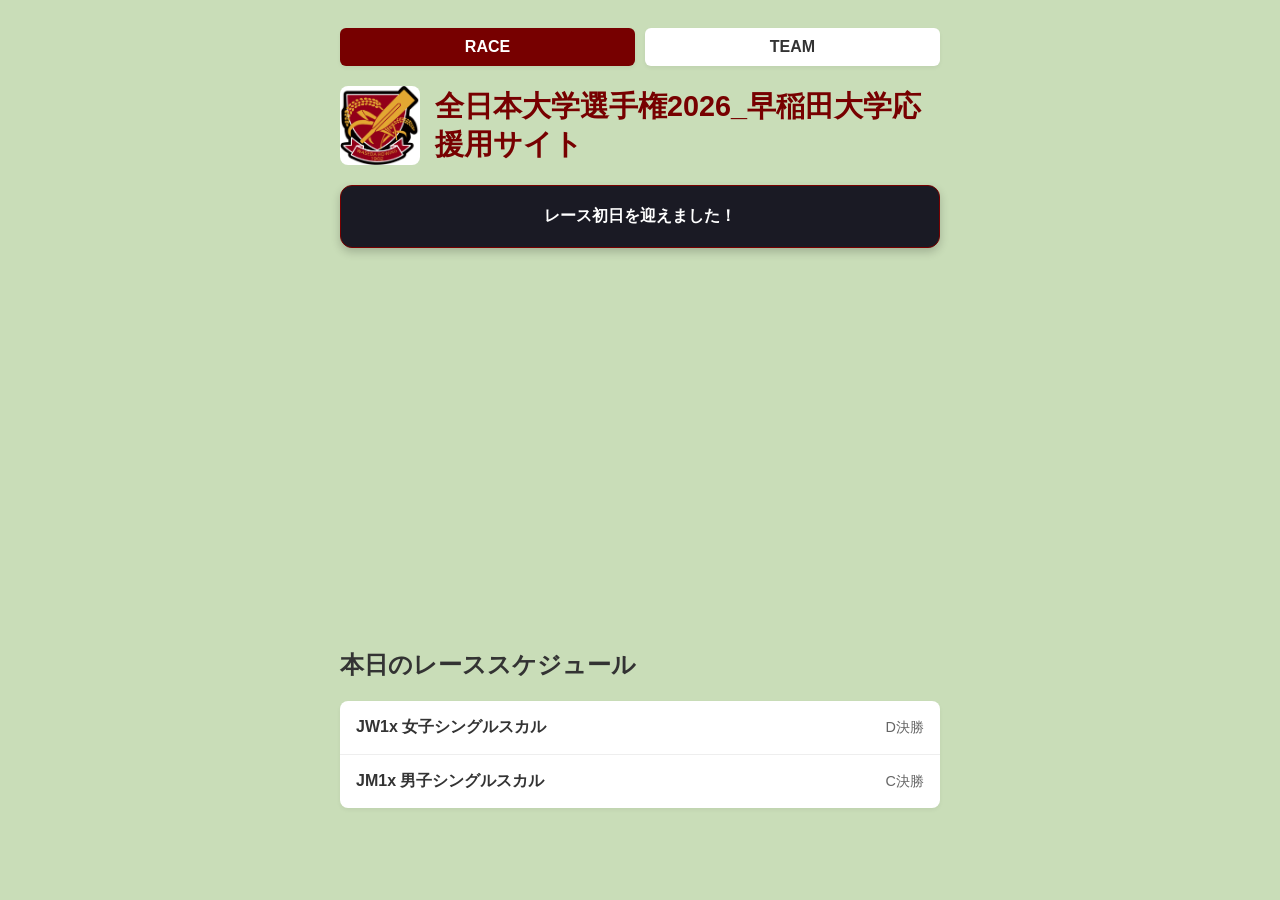
<file: index.html>
<!DOCTYPE html>
<html lang="ja">
<head>
    <meta charset="UTF-8">
    <!-- スマホでの縮小を防ぎ、画面幅にピッタリ合わせる重要な1行 -->
    <meta name="viewport" content="width=device-width, initial-scale=1.0">
    <title>早稲田大学応援用サイト</title>
    <link rel="stylesheet" href="style.css">
</head>
<body>
    <!-- ↓↓↓ 全体を囲む「透明な箱」のスタート ↓↓↓ -->
    <div class="container">
        <!-- ▼ 【追加】ここにタブメニューを追加します ▼ -->
        <nav class="tab-menu">
            <a href="index.html" class="tab-item active">RACE</a>
            <a href="team.html" class="tab-item">TEAM</a>
        </nav>
        <!-- ▲ 追加ここまで ▲ -->

    <!-- ▼ ここから：ロゴとタイトルをまとめる箱 ▼ -->
        <div class="header-container">
            <img src="emblem-logo.png" alt="サイトのロゴ" class="header-image">
            <h1>全日本大学選手権2026_早稲田大学応援用サイト</h1>
        </div>
        <!-- ▲ ここまで ▲ -->
    
  <!-- ▼ ここからカウントダウン部分 ▼ -->
        <div class="countdown-box">
            <div class="countdown-days">
                <span id="days">--</span>
                <span class="days-label">DAYS 日</span>
            </div>
            <div class="countdown-divider"></div>
            <div class="countdown-time-area">
                <div class="countdown-title">レース初日まで</div>
                <div class="countdown-numbers">
                    <div><span id="hours">--</span><span class="time-unit">時間</span></div>
                    <div><span id="minutes">--</span><span class="time-unit">分</span></div>
                    <div><span id="seconds">--</span><span class="time-unit">秒</span></div>
                </div>
            </div>
        </div>
        <!-- ▲ カウントダウンここまで ▲ -->

    <!-- テスト用動画のコード -->
  <iframe width="560" height="315" src="https://www.youtube.com/embed/ya2YQLYeeQk?si=H3ssvLasJvgviMGN" title="YouTube video player" frameborder="0" allow="accelerometer; autoplay; clipboard-write; encrypted-media; gyroscope; picture-in-picture; web-share" referrerpolicy="strict-origin-when-cross-origin" allowfullscreen></iframe>
    
    <h2>本日のレーススケジュール</h2>
 <!-- <ul>に「race-list」という目印（クラス）をつけます -->
    <ul class="race-list">
        <li>
            <span class="race-name">JW1x 女子シングルスカル</span>
            <span class="race-round">D決勝</span>
        </li>
        <li>
            <span class="race-name">JM1x 男子シングルスカル</span>
            <span class="race-round">C決勝</span>
        </li>
    </ul>
    <!-- ↑↑↑ 全体を囲む「透明な箱」の終わり ↑↑↑ -->
    </div>
</body>
<script>
    // ▼ レース初日の日時をここに設定してください（例: 2026年9月1日 09:00:00）
    const raceDate = new Date('2026-08-27T09:00:00');

    function updateCountdown() {
        const now = new Date();
        const diff = raceDate - now;

        if (diff <= 0) {
            document.querySelector('.countdown-box').innerHTML = '<div style="text-align:width:100%; font-weight:bold;">レース初日を迎えました！</div>';
            return;
        }

        const days = Math.floor(diff / (1000 * 60 * 60 * 24));
        const hours = Math.floor((diff % (1000 * 60 * 60 * 24)) / (1000 * 60 * 60));
        const minutes = Math.floor((diff % (1000 * 60 * 60)) / (1000 * 60 * 60 / 60) / 1000 * 60); // 修正: 分の計算
        // 正確な計算式に直します
        const m = Math.floor((diff % (1000 * 60 * 60)) / (1000 * 60));
        const s = Math.floor((diff % (1000 * 60)) / 1000);

        document.getElementById('days').textContent = days;
        document.getElementById('hours').textContent = String(hours).padStart(2, '0');
        document.getElementById('minutes').textContent = String(m).padStart(2, '0');
        document.getElementById('seconds').textContent = String(s).padStart(2, '0');
    }

    setInterval(updateCountdown, 1000);
    updateCountdown();
</script>

</body>
</html>
</html>
</file>
<file: style.css>
/* ページ全体のデザイン（背景と基本の文字色） */
body {
    background-color: #c9ddb8; /* ほんのり薄いグレーの背景 */
    color: #333333; /* 読みやすい濃いグレーの文字 */
    font-family: "Helvetica Neue", Arial, "Hiragino Kaku Gothic ProN", "Hiragino Sans", Meiryo, sans-serif;
}

/* --- 全体のレイアウト調整（スマホとPC対応） --- */
.container {
    max-width: 600px; /* パソコンで見ても広がりすぎないように最大幅を決める */
    margin: 0 auto; /* 左右の余白を自動にして、画面の真ん中に寄せる */
    padding: 20px; /* スマホで見たときに画面の端に文字がくっつかないようにする */
}

/* --- ヘッダー（ロゴとタイトル）の横並び設定 --- */
.header-container {
    display: flex; /* 箱の中身（ロゴとタイトル）を横並びにする魔法の呪文 */
    align-items: center; /* ロゴとタイトルの上下の中心を揃える */
    margin-bottom: 20px; /* ヘッダーの下に余白を作る */
    gap: 15px; /* ロゴとタイトルの間に15pxの隙間を空ける */
}

/* --- トップ画像（ロゴ）のデザイン --- */
.header-image {
    max-width: 80px; /* 横並びにするため、ロゴのサイズを固定 */
    height: auto; 
    border-radius: 8px; /* 好みに合わせて画像の角を少し丸くしています */
    flex-shrink: 0; /* タイトルが長くなってもロゴが潰れないようにする */
}

/* 一番大きな見出し（h1）のデザイン */
h1 {
    color: #770000; /* 深みのあるえんじ色（早稲田カラーのような赤） */
    margin: 0; /* 不要な余白を消す */
    line-height: 1.3; /* 行間を少し開けて、改行された時も読みやすくする */
    
    /* ★ここが画面幅に合わせて文字サイズを自動調整する魔法です */
    /* 最小1.2rem、基本は画面幅の5%＋ロゴ幅を考慮、最大1.8rem で伸び縮みします */
    font-size: clamp(1.2rem, 5vw, 1.8rem); 
}

/* --- YouTube動画をスマホに合わせる魔法 --- */
iframe {
    width: 100%; /* 横幅を画面にぴったり合わせる */
    height: auto; /* 高さを自動調整する */
    aspect-ratio: 16 / 9; /* 縦横の比率をYouTubeの標準サイズに固定する */
    margin-bottom: 20px; /* 動画の下に余白を作る */
}

/* --- レーススケジュールのデザイン --- */

/* リスト全体を「白いカード」にする */
.race-list {
    list-style: none; /* ここで黒い点を消します！ */
    padding: 0;
    margin: 0;
    background-color: #ffffff; /* 背景を真っ白に */
    border-radius: 8px; /* 箱の角を少し丸くする */
    box-shadow: 0 2px 4px rgba(0, 0, 0, 0.05); /* ほんのり影をつける */
}

/* リストの各項目（行）のデザイン */
.race-list li {
    padding: 16px; /* 内側に余白をとる */
    border-bottom: 1px solid #eeeeee; /* 下に薄いグレーの区切り線を引く */
    display: flex; /* 文字を横並びにする魔法の呪文 */
    justify-content: space-between; /* 左右に端寄せして配置する */
    align-items: center; /* 上下の中央に揃える */
}

/* 最後の行だけは、下の区切り線を消す */
.race-list li:last-child {
    border-bottom: none;
}

/* 種目名の文字デザイン */
.race-name {
    font-weight: bold; /* 少し太字にする */
}

/* ラウンド名の文字デザイン */
.race-round {
    color: #666666; /* 少し薄いグレーにする */
    font-size: 0.9em; /* 少し文字を小さくする */
}

/* --- タブメニューのデザイン --- */
.tab-menu {
    display: flex; /* 横並びにする */
    gap: 10px; /* タブ同士の隙間 */
    margin-bottom: 20px; /* タブの下に余白を作る */
}

.tab-item {
    flex: 1; /* 2つのタブが均等の幅に広がるようにする */
    text-align: center; /* 文字を真ん中に寄せる */
    padding: 10px 0; /* 上下の厚み */
    background-color: #ffffff; /* 通常時の背景色（白） */
    color: #333333; /* 文字の色 */
    text-decoration: none; /* 下線を消す */
    font-weight: bold; /* 太字にする */
    border-radius: 6px; /* 角を少し丸くする */
    box-shadow: 0 2px 4px rgba(0, 0, 0, 0.05); /* ほんのり影をつける */
    transition: background-color 0.2s; /* 色が変わるときのエフェクト */
}

/* 今開いているページのタブのデザイン（アクティブ状態） */
.tab-item.active {
    background-color: #770000; /* 早稲田カラーのえんじ色 */
    color: #ffffff; /* 文字を白くする */
}

/* マウスを載せたときのデザイン */
.tab-item:hover {
    opacity: 0.9;
}
/* --- 選手紹介ページのデザイン --- */

/* カード全体を並べる箱 */
.team-grid {
    display: flex;
    flex-direction: column;
    gap: 15px; /* カード同士の隙間 */
}

/* 個別の選手カード（白い箱） */
.member-card {
    background-color: #ffffff;
    border-radius: 8px;
    padding: 16px;
    display: flex;
    align-items: center;
    gap: 15px;
    box-shadow: 0 2px 4px rgba(0, 0, 0, 0.05);
}

/* 選手の写真 */
.member-photo {
    width: 70px;
    height: 70px;
    border-radius: 50%; /* 写真を丸くする */
    object-fit: cover;
    flex-shrink: 0;
    background-color: #ddd; /* 画像がないときの仮の背景色 */
}

/* 選手の詳細情報 */
.member-info {
    display: flex;
    flex-direction: column;
    gap: 4px;
}

.member-name {
    font-weight: bold;
    font-size: 1.1em;
    color: #333333;
}

.member-event {
    font-size: 0.85em;
    color: #770000; /* えんじ色で種目を目立たせる */
    font-weight: bold;
}

.member-comment {
    font-size: 0.9em;
    color: #666666;
    margin: 0;
}
/* --- カウントダウンタイマーのデザイン --- */
.countdown-box {
    background-color: #1a1a24; /* ダークな背景色 */
    color: #ffffff;
    border: 1px solid #770000; /* えんじ色の枠線 */
    border-radius: 12px;
    padding: 20px;
    display: flex;
    align-items: center;
    justify-content: space-around;
    margin-bottom: 20px;
    box-shadow: 0 4px 10px rgba(0, 0, 0, 0.2);
}

.countdown-days {
    display: flex;
    align-items: baseline;
    gap: 8px;
}

#days {
    font-size: 2.8rem;
    font-weight: bold;
    color: #f3e5ab; /* 薄いゴールド・クリーム系の数字色 */
    line-height: 1;
}

.days-label {
    font-size: 0.9rem;
    color: #aaaaaa;
}

.countdown-divider {
    width: 1px;
    height: 40px;
    background-color: #444455;
}

.countdown-time-area {
    display: flex;
    flex-direction: column;
    gap: 5px;
}

.countdown-title {
    font-size: 0.85rem;
    color: #f3e5ab;
}

.countdown-numbers {
    display: flex;
    gap: 15px;
    font-size: 1.4rem;
    font-weight: bold;
}

.countdown-numbers span:not(.time-unit) {
    font-family: monospace; /* デジタルっぽく数字の幅を揃える */
}

.time-unit {
    font-size: 0.8rem;
    color: #aaaaaa;
    margin-left: 2px;
}
</file>
